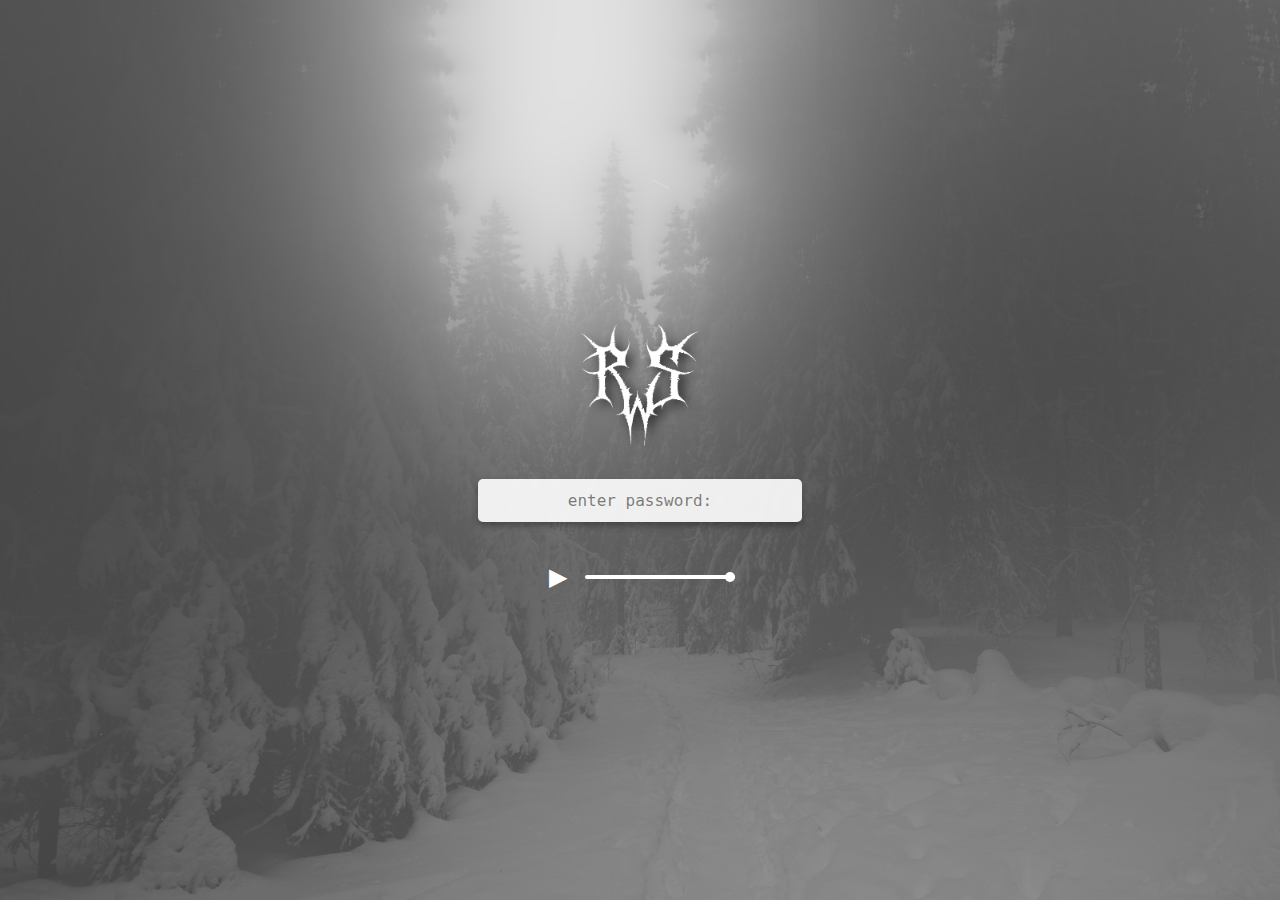
<file: index.html>
<!DOCTYPE html>
<html lang="en">
<head>
    <meta charset="UTF-8">
    <meta name="viewport" content="width=device-width, initial-scale=1.0">
    <title>Password Protected Page</title>
    <link rel="stylesheet" href="styles.css">
    <link rel="icon" href="favicon.png" type="image/png">
</head>
<body>
    <div class="container">
        <img src="rs.png" alt="Logo" class="logo">
        <form onsubmit="return checkPassword(event)">
            <input type="password" id="password" name="password" placeholder="enter password:" required>
            
        </form>

        <!-- Music Player -->
        <div class="music-player">
            <button id="play-pause" class="control-button">▶</button>
            <input id="volume" type="range" min="0" max="1" step="0.1" value="1" class="volume-slider">
            <audio id="audio" loop>
                <source src="audio.mp3" type="audio/mpeg">
                Your browser does not support the audio element.
            </audio>
        </div>
    </div>

    <!-- Snowflake Script -->
    <script>
        const body = document.querySelector('body');
        const snowflakeCount = 100; // Number of snowflakes

        for (let i = 0; i < snowflakeCount; i++) {
            const snowflake = document.createElement('div');
            snowflake.classList.add('snowflake');
            snowflake.style.left = Math.random() * 100 + 'vw'; // Random horizontal position
            snowflake.style.animationDuration = Math.random() * 3 + 2 + 's'; // Random speed
            snowflake.style.animationDelay = Math.random() * 5 + 's'; // Random start delay
            snowflake.style.fontSize = Math.random() * 10 + 5 + 'px'; // Random size
            snowflake.textContent = '❄'; // Snowflake symbol
            body.appendChild(snowflake);
        }
    </script>

    <!-- Password Check Script -->
    <script>
        function checkPassword(event) {
            event.preventDefault(); // Prevent the form from submitting normally
            const passwordInput = document.getElementById('password').value;
            if (passwordInput === 'ripsquad') {
                window.location.href = 'main_page.html'; // Redirect to the main page if password is correct
            } else {
                alert('Incorrect password. Please try again.');
            }
        }
    </script>

    <!-- Music Player Script -->
    <script>
        const audio = document.getElementById('audio');
        const playPauseButton = document.getElementById('play-pause');
        const volumeSlider = document.getElementById('volume');

        // Play/Pause functionality
        playPauseButton.addEventListener('click', () => {
            if (audio.readyState >= 2) { // Check if audio is ready to play
                if (audio.paused) {
                    audio.play();
                    playPauseButton.textContent = '❚❚'; // Change to pause icon
                } else {
                    audio.pause();
                    playPauseButton.textContent = '▶'; // Change to play icon
                }
            }
        });

        // Volume control
        volumeSlider.addEventListener('input', () => {
            audio.volume = volumeSlider.value;
        });
    </script>
</body>
</html>
</file>
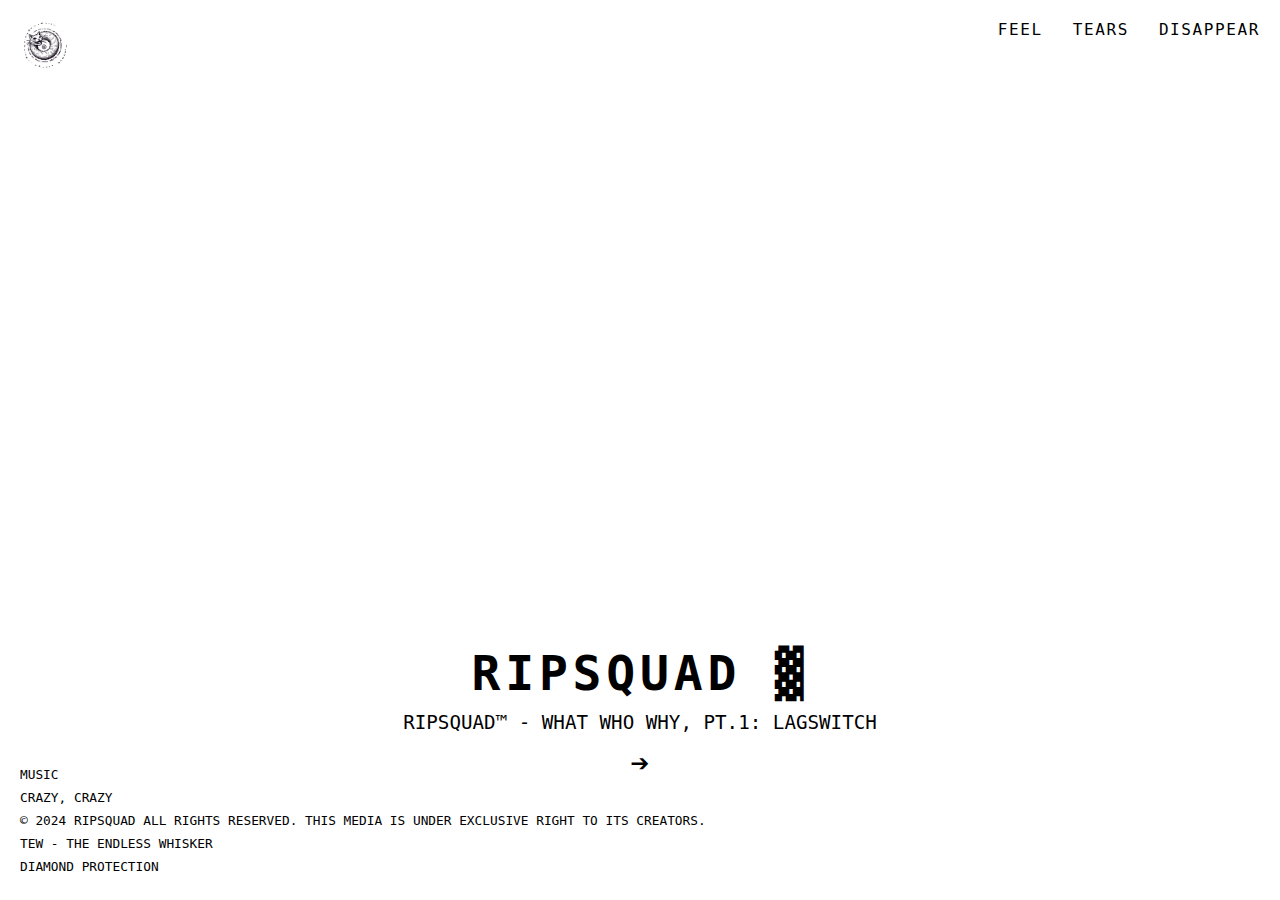
<file: main_page.html>
<!DOCTYPE html>
<html lang="en">

<head>
    <meta charset="UTF-8">
    <meta name="viewport" content="width=device-width, initial-scale=1.0">
    <title>RIPSQUAD</title>
    <link rel="stylesheet" href="main_styles.css">
    <link rel="icon" href="favicon.png" type="image/png">
</head>

<body>
    <div class="logo">
        <img src="logo.png" alt="Logo" class="logo-image">
    </div>

    <div class="content">
        <pre id="ascii-art" class="ascii-art">
            ⠀⠀⠀⠀⠀⠀⠀⠀⠀⠀⠀⠀⠀⠀⠀⠀⠀⠀⠀⠀⠀⠀⠀⠀⠀⠀⠀⠀⠀⠀⠀⠀⠀⠀⠀⠀⠀⠀⠀⠀⠀⠀⠀⠀⠀⠀⠀⠀⠀⠀⠀⣠⣤⣤⣤⣤⣄⡀⠀⠀⠀⠀⠀⠀⠀
            ⠀⠀⠀⠀⠀⠀⠀⠀⠀⠀⠀⠀⠀⠀⠀⠀⠀⠀⠀⠀⠀⠀⠀⠀⠀⠀⠀⠀⠀⠀⠀⠀⠀⠀⠀⠀⠀⠀⠀⠀⠀⠀⠀⠀⠀⠀⠀⠀⢠⣶⣿⣿⣿⣿⣿⣿⣿⣿⣦⡄⠀⠀⠀⠀⠀
            ⠀⠀⠀⠀⠀⠀⠀⠀⠀⠀⠀⠀⠀⠀⠀⠀⠀⠀⠀⠀⠀⠀⠀⠀⠀⠀⠀⠀⠀⠀⠀⠀⠀⠀⠀⠀⠀⠀⠀⠀⠀⠀⠀⠀⠀⠀⠀⢰⣿⣿⣿⣿⣿⣿⣿⣿⣿⣿⣿⣿⣆⠀⠀⠀⠀
            ⠀⠀⠀⠀⠀⠀⠀⠀⠀⠀⠀⠀⠀⠀⠀⠀⠀⠀⠀⠀⢀⣀⣠⣤⣤⣤⣤⣄⣀⡀⠀⠀⠀⠀⠀⠀⠀⠀⠀⠀⠀⠀⠀⠀⠀⠀⠀⣿⣿⣿⣿⣿⣿⣿⣿⣿⣿⣿⣿⣿⣿⠀⠀⠀⠀
            ⠀⠀⠀⠀⠀⠀⠀⠀⠀⠀⠀⠀⠀⠀⠀⠀⢀⣤⣴⡿⠟⠛⠋⠉⠉⢩⣍⠛⠛⠿⣷⣤⡀⠀⠀⠀⠀⠀⠀⠀⠀⠀⠀⠀⠀⠀⠀⣿⣿⣿⣿⣿⣿⣿⣿⣿⣿⣿⣿⣿⣿⠀⠀⠀⠀
            ⠀⠀⠀⠀⠀⠀⠀⠀⠀⠀⠀⠀⠀⠀⣠⣾⠿⠋⠁⠀⠀⠀⠀⠀⠀⣿⣿⠀⣰⡄⠈⠻⣿⣆⠀⠀⠀⠀⠀⠀⠀⠀⠀⠀⠀⠀⠀⢹⣿⣿⣿⣿⣿⣿⣿⣿⣿⣿⣿⣿⡟⠀⠀⠀⠀
            ⠀⠀⠀⠀⠀⠀⠀⠀⠀⠀⠀⢀⣴⡿⠟⠁⢀⣠⣤⣀⣀⣀⣴⣿⣿⣿⣿⣿⣿⣿⡆⠀⣿⣿⣆⠀⠀⠀⠀⠀⠀⠀⠀⠀⠀⠀⠀⠀⠻⣿⣿⣿⣿⣿⣿⣿⣿⣿⣿⠟⠀⠀⠀⠀⠀
            ⠀⠀⠀⠀⠀⠀⠀⠀⠀⣀⣴⡿⠋⠀⠀⢠⣿⣿⣿⣿⣿⣿⣿⣿⣿⣿⣿⣿⣿⣿⡿⠞⠛⠛⢿⣿⣶⣦⣄⠀⠀⠀⠀⠀⠀⠀⠀⠀⠀⠈⠙⠻⠿⠿⠿⠿⠟⠋⠁⠀⠀⠀⠀⠀⠀
            ⠀⠀⠀⠀⠀⠀⢀⣠⣾⠟⠋⠀⠀⠀⠀⠈⢿⣿⣿⠿⣿⠏⣸⡿⠁⣿⠟⠉⣿⣿⣠⣴⣤⣀⣀⣿⣿⣿⣿⣷⠀⠀⠀⠀⠀⠀⠀⠀⠀⠀⠀⠀⠀⠀⠀⠀⠀⠀⠀⠀⠀⠀⠀⠀⠀
            ⠀⢀⣀⣠⣤⣾⠿⠋⠁⠀⠀⠀⠀⠀⠀⠀⠀⠙⢿⣤⡞⠀⡿⠁⣴⠃⣠⡾⢿⣿⣿⣿⣿⣿⡿⠋⣠⣿⣿⡿⠀⠀⠀⠀⠀⠀⠀⠀⠀⠀⠀⠀⠀⠀⠀⠀⠀⠀⠀⠀⠀⠀⠀⠀⠀
            ⠀⠻⠛⠋⠉⠀⠀⣠⣤⣄⣀⠀⠀⠀⠀⠀⠀⠀⠈⠻⣷⣴⣧⣼⡏⢰⡏⠀⣼⣿⠿⠿⢿⣿⣇⢰⣿⣿⣿⡇⠀⠀⠀⠀⠀⠀⠀⠀⠀⠀⠀⠀⠀⠀⠀⠀⠀⠀⠀⠀⠀⠀⠀⠀⠀
            ⠀⠀⠀⠀⠀⠀⠀⢿⣿⡛⠻⣷⡄⠀⠀⣼⣿⡿⠃⣠⣿⣿⣿⣿⣷⣿⠀⣼⡟⠁⠀⠀⢀⠘⢿⣿⣿⣿⠿⠃⠀⠀⠀⠀⠀⠀⠀⠀⠀⠀⠀⠀⠀⠀⠀⠀⠀⠀⠀⠀⠀⠀⠀⣠⡾
            ⠀⢀⣴⣶⣶⣦⣄⡀⣹⣿⣾⠟⠿⡆⠀⢻⣿⣿⣿⣿⣿⣿⣿⣿⡿⣿⠀⣿⡇⠀⠀⠀⢿⡿⢸⣿⣿⣥⣤⣼⠀⠀⠀⠀⠀⠀⠀⠀⠀⠀⠀⠀⠀⠀⠀⠀⠀⠀⠀⠀⠀⣠⣾⠟⠁
            ⢠⣿⣿⣿⣿⣿⣿⣿⡿⢿⣿⣷⣶⣿⣦⣈⠙⣻⣿⣿⣿⣿⣿⣿⡀⢿⡆⣿⡇⠀⠀⠀⠀⠀⠘⠿⠿⠟⠋⠁⠀⠀⠀⠀⠀⠀⠀⠀⠀⠀⠀⠀⠀⠀⠀⠀⠀⠀⠀⣠⣾⠟⠁⠀⠀
            ⠸⣿⣿⣿⣿⣿⣿⣿⣇⠀⢿⣿⣿⣿⣿⣿⣿⣿⣿⣿⣿⣿⣿⣿⣷⡘⢿⣿⣿⡄⠀⠀⠀⢠⣴⣷⣦⡀⠀⠀⠀⠀⠀⠀⠀⠀⠀⠀⠀⠀⠀⠀⠀⠀⠀⠀⠀⣠⣾⠟⠁⠀⠀⢠⡿
            ⠀⢿⣿⣿⡿⠻⣿⣿⣿⣿⣌⠻⣯⠻⣿⣿⣿⣿⡿⠟⠉⠀⠀⠀⠉⠻⣿⣿⣿⣿⣦⡀⠀⠘⢿⣿⡿⠁⠀⠀⠀⠀⠀⠀⠀⠀⠀⠀⠀⠀⠀⠀⠀⠀⢀⣴⣾⠟⠁⠀⠀⠀⣰⠿⣷
            ⠀⠈⠻⣿⣷⣤⣿⣿⣿⣿⣿⣷⣼⣿⣾⣿⡿⠋⠀⠀⠀⠀⠀⠀⠀⠀⠀⠙⢿⣿⣿⣿⣦⡀⠀⠀⠀⠀⠀⠀⠀⠀⠀⠀⠀⠀⠀⠀⠀⠀⠀⢀⣠⣶⡿⠋⠀⠀⢀⣠⣴⣿⢿⣦⣤
            ⠀⠀⠀⠘⠻⣿⣿⣿⣿⣿⣿⣿⣿⡿⠟⠁⠀⠀⠀⠀⠀⠀⠀⠀⠀⠀⠀⠀⠀⠈⠻⢿⣿⣿⣶⣤⣄⡀⠀⠀⠀⠀⠀⠀⠀⠀⠀⣀⣤⣴⣾⡿⠛⠁⠀⠀⢀⣴⣿⣿⣿⣿⣾⠟⠉
            ⠀⠀⠀⠀⠀⠀⠉⠛⠛⠛⠛⠋⠁⢀⡀⠀⠀⠀⠀⠀⢀⣤⣶⠀⠀⣀⣀⣀⡀⠀⠀⢠⡈⠛⠻⠿⣿⣿⣿⣿⣷⣶⣶⣾⣿⣿⡿⠿⠛⠋⠁⠀⣴⣶⡾⠟⠋⢁⣀⣽⣿⠟⣡⣶⣿
            ⠀⠀⠀⢠⣤⣄⠀⠀⢀⡀⠀⠀⠀⠸⣿⣧⠀⠰⠶⠿⠛⠋⠁⠀⣴⣿⣿⣿⣿⣷⣄⠘⢿⣄⢸⣿⣶⣬⣉⠉⠉⠉⠉⠉⠉⠀⠀⠀⠀⠀⠀⠀⢀⣤⣶⣾⣿⣿⡿⠛⢡⣾⡿⠟⢋
            ⠀⠀⠀⠀⠙⢿⣿⣿⢋⣡⣶⣦⡀⠀⠈⠿⠃⣀⠀⢠⣶⣤⣀⣰⣿⠀⢹⣟⠻⣿⣿⣷⣄⠉⢿⣿⠛⠿⣮⡻⢦⣄⣀⣀⣴⣶⣶⣶⣶⣦⣀⣿⣿⣯⣉⣉⠉⢀⣀⣀⣈⣉⣀⣠⣿
            ⠀⠀⢀⣤⣶⣿⣿⠟⢻⣿⠋⢈⣿⣶⣤⡶⠿⠛⢀⣾⣿⣿⣿⡿⣿⡄⠀⢻⡄⠈⠻⣿⣿⣿⣿⣿⣷⣤⣈⠛⠀⠙⠻⣿⣿⣧⣌⣿⣿⠿⣿⠟⠻⠿⠛⠋⠐⠿⠿⠿⠟⠛⢛⣉⣉
            ⠀⠀⣿⣿⣿⡿⠁⠀⢸⣿⣶⣾⣿⣿⣿⣿⣶⠾⠛⠋⠉⠛⢿⣷⣶⣿⣶⠀⠁⠲⣤⡈⠛⢿⣿⣿⣿⣿⣿⣿⣷⣶⣶⣿⣿⣿⣿⣿⣿⠿⠛⢀⣠⣤⣶⣶⡶⠶⠿⠿⠿⠿⠿⠿⢿
            ⠀⠀⣿⣿⡿⠁⠀⠀⠀⠙⣿⣿⣿⣿⣿⣿⣄⣠⣴⣿⣿⣿⣿⣿⣿⣿⡿⠀⣠⣤⣬⡙⠲⠤⢿⣿⣿⣿⣿⣿⠿⠿⠿⠟⠛⢛⣉⣁⠀⢀⣶⣿⣋⣉⣀⣀⣀⣀⣠⣤⣤⣤⣤⣤⣤
            ⠀⠀⠘⠛⠁⠀⠀⠀⠀⠀⠛⠛⠛⠛⠛⠛⠛⠛⠋⠉⠀⠀⠉⠛⠛⠘⠛⠚⠛⠛⠛⠛⠀⠀⠀⠀⠀⠀⠐⠚⠓⠚⠛⠛⠛⠛⠛⠛⠛⠛⠛⠛⠛⠛⠛⠛⠛⠛⠛⠛⠛⠛⠛⠛⠛⠀⠀⠀⠀⠀
        </pre>
        <h1 class="title">RIPSQUAD ▓</h1>
        <p class="description">RIPSQUAD™ - WHAT WHO WHY, PT.1: LAGSWITCH</p>
        <a href="#" class="link-arrow">➔</a>
    </div>

    <div class="nav">
        <a href="#feel" class="nav-link">FEEL</a>
        <a href="#tears" class="nav-link">TEARS</a>
        <a href="#disappear" class="nav-link">DISAPPEAR</a>
    </div>

    <div class="footer">
        <p>MUSIC</p>
        <p>CRAZY, CRAZY</p>
        <p>© 2024 RIPSQUAD ALL RIGHTS RESERVED. THIS MEDIA IS UNDER EXCLUSIVE RIGHT TO ITS CREATORS.</p>
        <p>TEW - THE ENDLESS WHISKER</p>
        <p>DIAMOND PROTECTION</p>
    </div>

    <script>
        document.addEventListener("DOMContentLoaded", () => {
            const asciiArtElement = document.getElementById('ascii-art');
            const asciiText = asciiArtElement.innerText;
            asciiArtElement.innerHTML = ''; // Clear original ASCII text

            // Wrap each character in a <span>
            asciiText.split('').forEach(char => {
                const span = document.createElement('span');
                span.textContent = char;
                span.style.opacity = 0; // Start with invisible
                span.style.animation = `fadeIn 1s ease-in-out forwards`;
                span.style.animationDelay = `${Math.random() * 3}s`; // Random delay up to 3 seconds
                asciiArtElement.appendChild(span);
            });
        });
    </script>
</body>

</html>
</file>
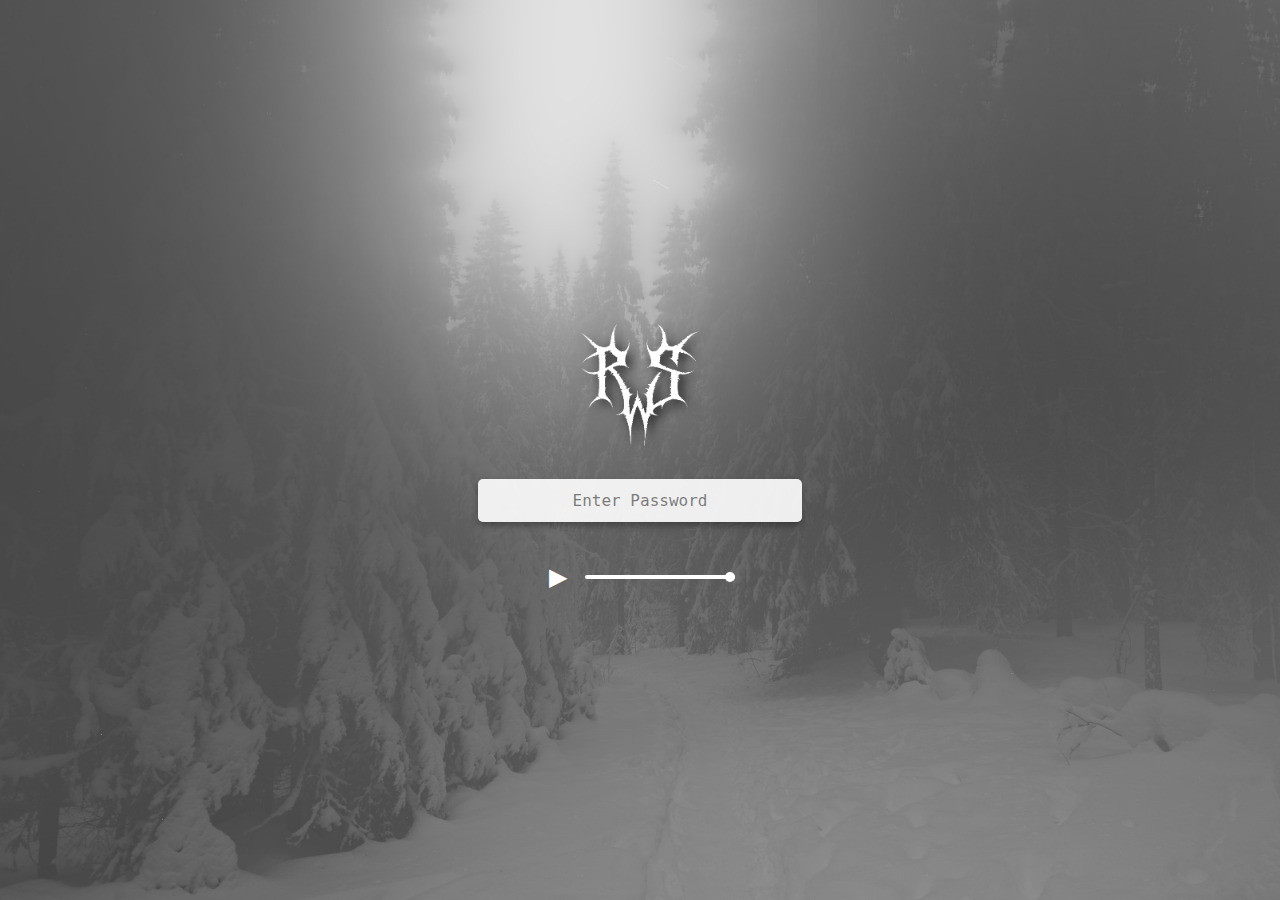
<file: rippw-page.html>
<!DOCTYPE html>
<html lang="en">
<head>
    <meta charset="UTF-8">
    <meta name="viewport" content="width=device-width, initial-scale=1.0">
    <title>Password Protected Page</title>
    <link rel="stylesheet" href="styles.css">
</head>
<body>
    <div class="container">
        <img src="rs.png" alt="Logo" class="logo">
        <form action="protected_page.html" method="post">
            <input type="password" name="password" placeholder="Enter Password" required>
        </form>

        <!-- Music Player -->
        <div class="music-player">
            <button id="play-pause" class="control-button">▶</button>
            <input id="volume" type="range" min="0" max="1" step="0.1" value="1" class="volume-slider">
            <audio id="audio" loop>
                <source src="audio.mp3" type="audio/mpeg">
                Your browser does not support the audio element.
            </audio>
        </div>
    </div>

    <!-- Snowflake Script -->
    <script>
        const body = document.querySelector('body');
        const snowflakeCount = 100; // Number of snowflakes

        for (let i = 0; i < snowflakeCount; i++) {
            const snowflake = document.createElement('div');
            snowflake.classList.add('snowflake');
            snowflake.style.left = Math.random() * 100 + 'vw'; // Random horizontal position
            snowflake.style.animationDuration = Math.random() * 3 + 2 + 's'; // Random speed
            snowflake.style.animationDelay = Math.random() * 5 + 's'; // Random start delay
            snowflake.style.fontSize = Math.random() * 10 + 5 + 'px'; // Random size
            snowflake.textContent = '❄'; // Snowflake symbol
            body.appendChild(snowflake);
        }
    </script>

    <!-- Music Player Script -->
    <script>
        const audio = document.getElementById('audio');
        const playPauseButton = document.getElementById('play-pause');
        const volumeSlider = document.getElementById('volume');

        // Play/Pause functionality
        playPauseButton.addEventListener('click', () => {
            if (audio.readyState >= 2) { // Check if audio is ready to play
                if (audio.paused) {
                    audio.play();
                    playPauseButton.textContent = '❚❚'; // Change to pause icon
                } else {
                    audio.pause();
                    playPauseButton.textContent = '▶'; // Change to play icon
                }
            }
        });

        // Volume control
        volumeSlider.addEventListener('input', () => {
            audio.volume = volumeSlider.value;
        });
    </script>
</body>
</html>
</file>
<file: styles.css>
body {
    margin: 0;
    padding: 0;
    display: flex;
    justify-content: center;
    align-items: center;
    height: 100vh;
    background: url('image.jpeg') no-repeat center center fixed; /* Original background image */
    background-size: cover; /* Ensure the image covers the entire screen */
    font-family: 'Consolas', monospace;
    color: #0000;
    overflow: hidden; /* Prevent scrollbars due to animation */
}

.container {
    display: flex;
    flex-direction: column;
    align-items: center;
    gap: 20px; /* Spacing between elements */
    z-index: 2; /* Ensure container is above snowfall */
}

.logo {
    width: 150px;
    height: auto;
    filter: drop-shadow(4px 4px 6px rgba(0, 0, 0, 0.8)); /* Drop shadow around the logo */
}

form {
    display: flex;
    justify-content: center;
    align-items: center;
    flex-direction: column;
}

input[type="password"] {
    width: 300px; /* Make input larger for better visibility */
    padding: 12px;
    border: none;
    outline: none;
    font-size: 16px;
    font-family: 'Consolas', monospace;
    text-align: center;
    border-radius: 5px; /* Rounded corners */
    background: rgba(255, 255, 255, 0.9); /* Opaque white background */
    color: #000; /* Black text for contrast */
    box-shadow: 0 4px 6px rgba(0, 0, 0, 0.3); /* Subtle shadow for better visibility */
}

input[type="password"]::placeholder {
    color: rgba(0, 0, 0, 0.5); /* Placeholder color */
}

input[type="password"]:focus {
    background: rgba(255, 255, 255, 1); /* Bright white on focus */
    outline: none;
    box-shadow: 0 0 8px rgba(255, 255, 255, 0.8); /* Glow effect */
}

.snowflake {
    position: fixed;
    top: -10%; /* Start slightly above the viewport */
    color: white;
    font-size: 12px; /* Adjust size of snowflakes */
    pointer-events: none;
    z-index: 1; /* Behind the content */
    animation: fall linear infinite; /* Ensure animation is always running */
    opacity: 0.8;
}

/* Snowflake animation */
@keyframes fall {
    0% {
        transform: translateY(-10vh) translateX(0); /* Start above the screen */
    }
    100% {
        transform: translateY(110vh) translateX(50px); /* Snow moves downward and to the right */
    }
}

.music-player {
    display: flex;
    align-items: center;
    gap: 10px; /* Spacing between controls */
    justify-content: center;
    margin-top: 20px;
}

.control-button {
    background: none;
    border: none;
    font-size: 24px; /* Adjust size of the play/pause button */
    color: white; /* Set button color */
    cursor: pointer;
    outline: none;
}

.control-button:hover {
    color: rgba(255, 255, 255, 0.7); /* Subtle hover effect */
}

.volume-slider {
    -webkit-appearance: none;
    appearance: none;
    width: 150px; /* Adjust width of volume slider */
    background: white; /* Slider track color */
    height: 4px; /* Height of the track */
    border-radius: 5px; /* Rounded track corners */
    outline: none;
    cursor: pointer;
}

.volume-slider::-webkit-slider-thumb {
    -webkit-appearance: none;
    appearance: none;
    width: 10px; /* Size of the thumb */
    height: 10px;
    background: white; /* Thumb color */
    border-radius: 50%; /* Circular thumb */
    cursor: pointer;
}

.volume-slider::-moz-range-thumb {
    width: 10px;
    height: 10px;
    background: white;
    border-radius: 50%;
    cursor: pointer;
}

body {
    overflow: hidden;
}

.greeting-message {
    text-align: center;
    margin-top: 100px;
    font-size: 2.5em;
    font-family: 'Consolas', monospace;
    color: white;
    animation: fadeIn 2s ease-in-out;
    z-index: 3;
}

/* Floating animation for snowflakes */
.floating {
    animation: float 8s ease-in-out infinite;
}

@keyframes float {
    0% {
        transform: translatey(0px);
    }

    50% {
        transform: translatey(-20px);
    }

    100% {
        transform: translatey(0px);
    }
}

/* Keyframe for fade-in animation */
@keyframes fadeIn {
    0% {
        opacity: 0;
    }

    100% {
        opacity: 1;
    }
}

.snowfall-container {
    position: absolute;
    width: 100vw;
    height: 100vh;
    overflow: hidden;
    pointer-events: none;
}

.snowflake {
    position: absolute;
    top: -10%;
    color: white;
    font-size: 1em;
    pointer-events: none;
    z-index: 1;
    animation: fall linear infinite, sway ease-in-out infinite;
    opacity: 0.8;
}

@keyframes sway {
    0% {
        transform: translateX(0);
    }

    50% {
        transform: translateX(15px);
    }

    100% {
        transform: translateX(0);
    }
}

@keyframes fall {
    0% {
        transform: translateY(-10vh);
    }

    100% {
        transform: translateY(100vh);
    }
}
</file>
<file: main_styles.css>
/* General Styles */
body {
    margin: 0;
    padding: 0;
    font-family: 'Consolas', monospace;
    background-color: #ffffff;
    color: #000000;
    display: flex;
    flex-direction: column;
    align-items: center;
    height: 100vh;
    overflow: hidden;
    position: relative;
}

/* Logo Styles */
.logo {
    position: absolute;
    top: 20px;
    left: 20px;
}

.logo-image {
    width: 50px;
    height: auto;
    animation: spin 10s linear infinite; /* Logo spinning clockwise */
}

/* Content Styles */
.content {
    text-align: center;
    position: absolute;
    top: 50%;
    left: 50%;
    transform: translate(-50%, -50%);
}

.ascii-art {
    font-size: 1.2em;
    line-height: 1.2em;
    white-space: pre; /* Preserve the exact formatting of whitespace */
    display: inline-block;
}

/* Fade-in Animation for ASCII Art Characters */
.ascii-art span {
    opacity: 0; /* Start invisible */
}

/* Title and Description Styles */
.title {
    font-size: 3em;
    letter-spacing: 0.1em;
    margin: 0.2em 0;
}

.description {
    font-size: 1.2em;
    margin: 0.5em 0;
}

.link-arrow {
    font-size: 2em;
    color: #000;
    text-decoration: none;
    animation: bounce 1.5s ease-in-out infinite; /* Arrow animation */
}

/* Navigation Styles */
.nav {
    position: absolute;
    top: 20px;
    right: 20px;
    display: flex;
    gap: 30px;
}

.nav-link {
    text-decoration: none;
    color: #000000;
    font-size: 1em;
    letter-spacing: 0.1em;
}

/* Footer Styles */
.footer {
    position: absolute;
    bottom: 20px;
    left: 20px;
    font-size: 0.8em;
    line-height: 1.5em;
    text-align: left;
}

.footer p {
    margin: 0.3em 0;
}

/* Keyframes for Animation */

/* Spinning Logo */
@keyframes spin {
    0% {
        transform: rotate(0deg);
    }
    100% {
        transform: rotate(360deg);
    }
}

/* Bouncing Arrow Animation */
@keyframes bounce {
    0%, 100% {
        transform: translateY(0);
    }
    50% {
        transform: translateY(-10px);
    }
}

/* Keyframes for Fade-in Animation */
@keyframes fadeIn {
    0% {
        opacity: 0;
    }
    100% {
        opacity: 1;
    }
}

/* Media Queries for Responsiveness */
@media (max-width: 768px) {
    .title {
        font-size: 2em;
    }

    .nav {
        gap: 10px;
    }

    .content {
        top: 50%;
    }

    .footer {
        font-size: 0.7em;
    }
}
</file>
